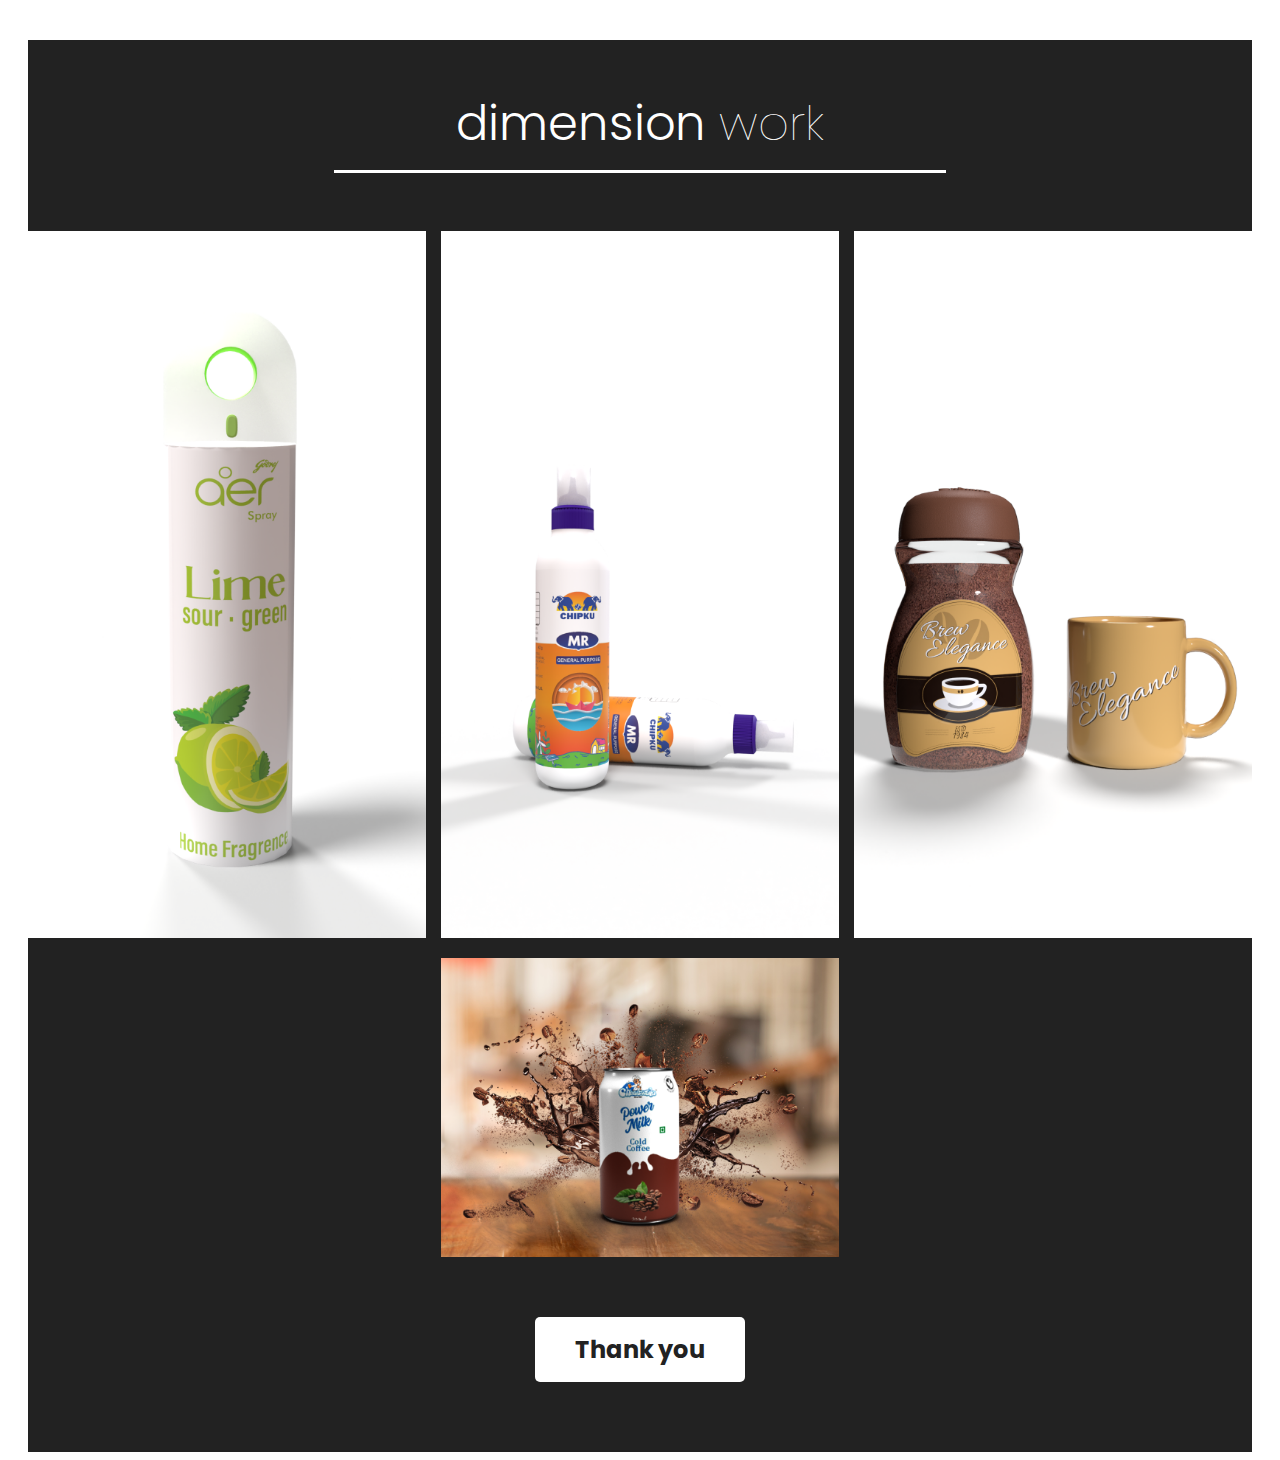
<file: software di/Untitled-1.html>
<!DOCTYPE html>
<html>
<head>
    <title>dimension</title>
    
    <link rel="preconnect" href="https://fonts.googleapis.com">
<link rel="preconnect" href="https://fonts.gstatic.com" crossorigin>
<link href="https://fonts.googleapis.com/css2?family=Poppins:ital,wght@0,100;0,200;0,300;0,400;0,500;0,600;0,700;0,800;0,900;1,100;1,200;1,300;1,400;1,500;1,600;1,700;1,800;1,900&display=swap" rel="stylesheet">

    <link rel="stylesheet" type="text/css" href="styles.css"> 
</head>
<body>
    <div class="container">
        <div class="heading">
            <h3>dimension <samp>work</samp></h3>
        </div>
        <div class="box">

            <div class="dream">
                <img src="1.jpg.png">
            </div>

            <div class="dream">
                <img src="2.jpg.png">
                <img src="4.jpg.png">
            </div>

            <div class="dream">
                <img src="3.jpg.png">
            </div>
        </div>
        <div class="btn">
            <a href="#">Thank you</a>
        </div>
    </div>
</body>
</html>
</file>
<file: software di/styles.css>
@import url("https://fonts.googleapis.com/css2?family=Poppins:ital,wght@0,100;0,200;0,300;0,400;0,500;0,600;0,700;0,800;0,900;1,100;1,200;1,300;1,400;1,500;1,600;1,700;1,800;1,900&display=swap");
{
    margin: 0;
    padding: 0;
    box-sizing: border-box;
}

.container{
    display: flex;
    background-color: #222;
    flex-direction: column;
    justify-content: center;
    align-items: center;
    text-align: center;
    margin: 40px 20px 0 20px;
}

.container  .heading{
    width: 50%;
    padding-bottom: 10px;
    color: #ffffff;
    
}

.container  .heading h3{
    font-size: 3em;
    font-weight: 300;
    padding-bottom: 10px;
    border-bottom: 3px solid #ffffff;
    font-family: 'poppins', sans-serif;
}
.container  .heading samp{
    font-weight: 100;
    font-family: 'poppins', sans-serif;
}
.container .box{
    display: flex;
    flex-direction: row;
    justify-content: space-between;
}
.container .box .dream{
    display: flex;
    flex-direction: column;
    width: 32.5%;
}
.container .box img{
    width: 100%;
    padding-bottom: 20px;
}
.container .btn{
    margin: 40px 0 70px 0;
    background: #ffffff;
    padding: 15px 40px;
    border-radius: 5px;
}
.container .btn a{
    color: #222;
    font-family: 'poppins', sans-serif;
    font-size: 1.5em;
    text-decoration: none;
    font-weight: bolder;
}

@media only screen and (max-width: 769px){
    .container .box{
        flex-direction: column;
    }
    .container .box .dream{
        width: 100%;
    }
}
@media only screen and (max-width: 643px){
    .container .heading{
        width: 100%;
    }
    .container.heading h3{
        font-size: 1em;
    }
}
</file>
